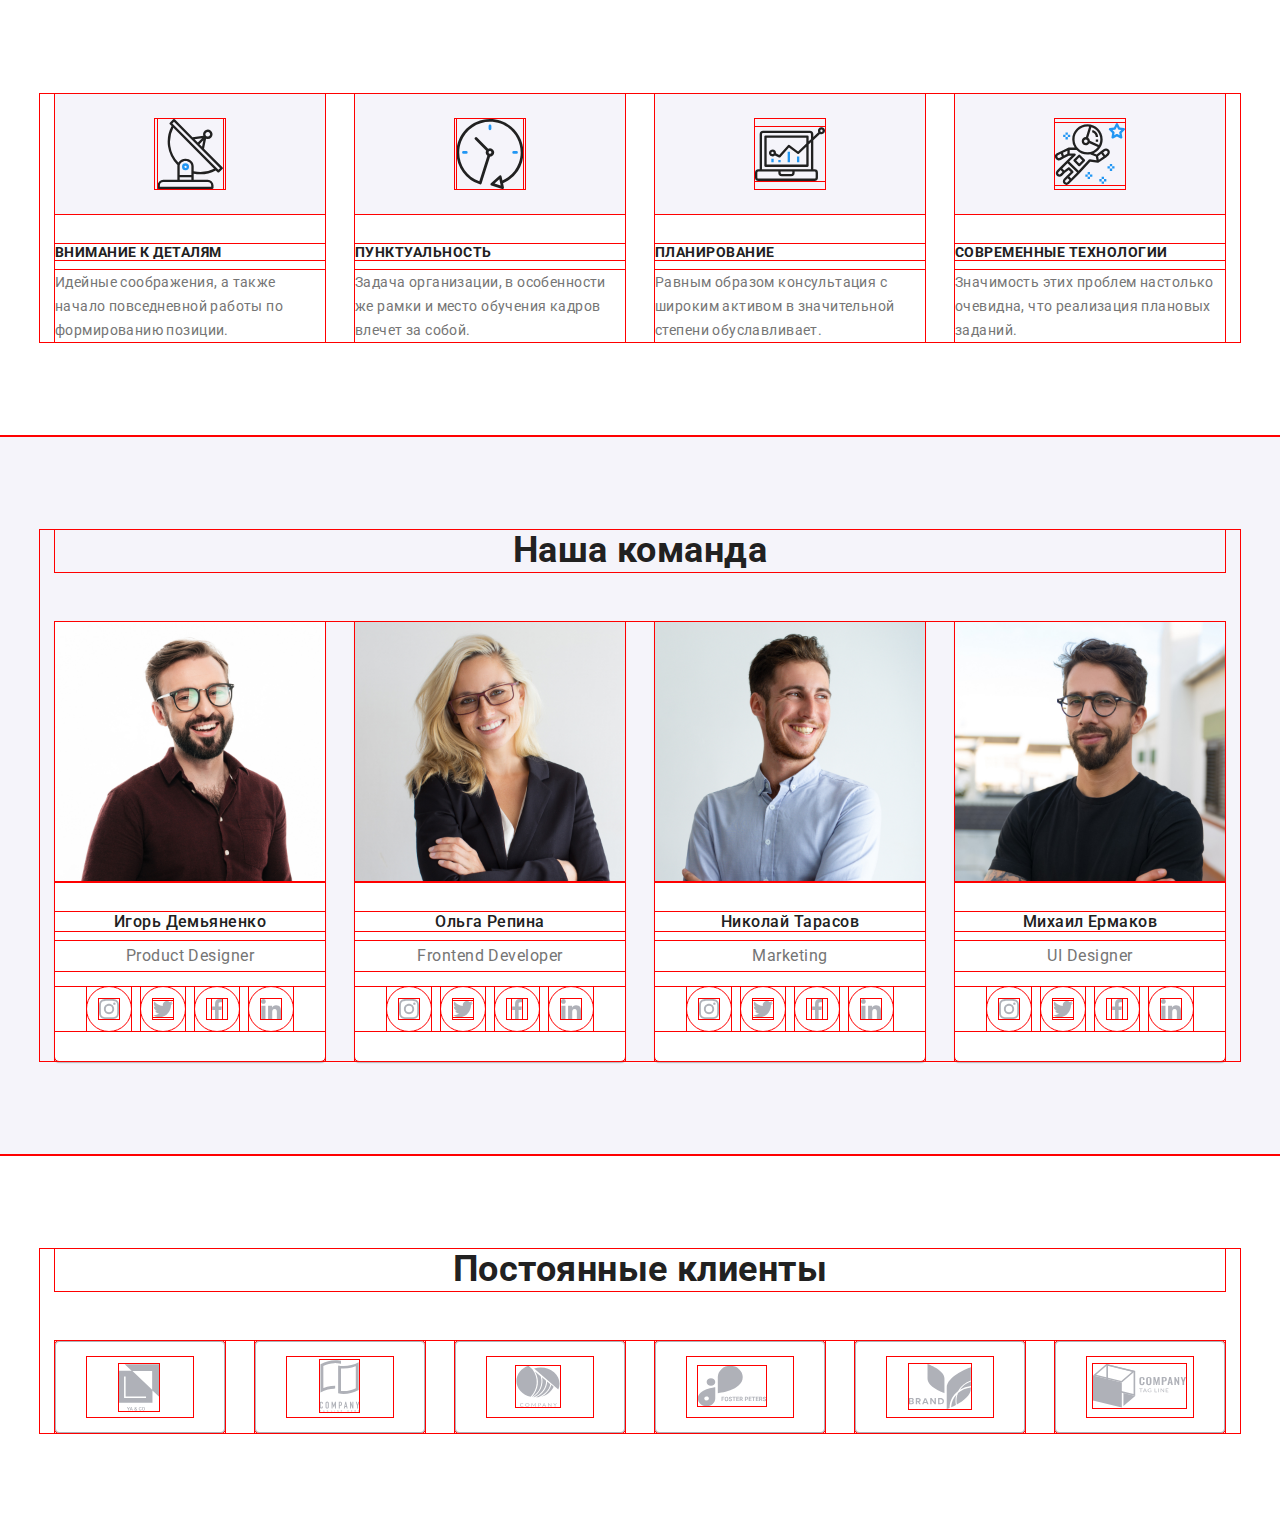
<file: index.html>
<!DOCTYPE html>
<html lang="ru">
	<head>
		<meta charset="UTF-8" />
		<meta http-equiv="X-UA-Compatible" content="IE=edge" />
		<meta name="viewport" content="width=device-width, initial-scale=1.0" />
		<title>WebStudio</title>
		<link
			href="https://fonts.googleapis.com/css2?family=Raleway:wght@700&family=Roboto:wght@400;500;700;900&display=swap"
			rel="stylesheet"
		/>
		<link
			rel="stylesheet"
			href="https://cdnjs.cloudflare.com/ajax/libs/modern-normalize/1.1.0/modern-normalize.min.css"
		/>
		<link rel="stylesheet" href="./css/main.min.css" />
		<!-- <link rel="stylesheet" href="./css/styles.css" /> -->
	</head>

	<body>
		<!--Шапка сайта-->

		<!-- <header class="page-header">
			<div class="container main-nav">
				<nav class="header-nav">
					<a href="./index.html" class="logo">Web<span class="logo__second">Studio</span>
					</a>
					<ul class="site-nav list">
						<li class="site-nav__item item"><a href="./index.html" class="site-nav__link  site-nav__link--current link">Студия</a></li>
						<li class="site-nav__item item"><a href="./portfolio.html" class="site-nav__link  link">Портфолио</a></li>
						<li class="site-nav__item  item"><a href="" class="site-nav__link link">Контакты</a></li>
					</ul>
				</nav>

				<ul class="auht-nav list">
					<li class="item">
						<a class="auht-nav__link link" href="mailto:info@devstudio.com">
							<svg class="auth-nav__icon" width="16" height="12">
								<use href="./imges/symbol-defs5.svg#envelope"></use>
							</svg>
							info@devstudio.com
						</a>
					</li>

					<li class="item">
						<a class="auht-nav__link link" href="tel:+380961111111">
							<svg class="auth-nav__icon" width="10" height="16">
								<use href="./imges/symbol-defs5.svg#smartphone"></use>
							</svg>

							+38 096 111 11 11
						</a>
					</li>
				</ul>
			</div>
		</header> -->

		
		<main>
			<!--Герой-->

			<!-- <div class="hero overlay">
				<section>
					<div class="conteiner">
						<h1 class="hero-title">
							Эффективные решения
							<br />
							для вашего бизнеса
						</h1>
						<button data-modal-open type="button" class="button hero-button">Заказать услугу</button>
					</div>
				</section>
			</div> -->

			<!--Преимущества-->
			<section class="feature">
				<div class="container">
					<h2 class="visually-hidden">Преимущества</h2>
					<ul class="feature-list list">
						<li class="feature-item">
							<div class="feature-item__icon">
								<svg width="70" height="70">
									<use href="./imges/symbol-defs5.svg#antenna1"></use>
								</svg>
							</div>
							<h3 class="feature-item__title">Внимание к деталям</h3>
							<p class="feature-item__text">Идейные соображения, а также начало повседневной работы по формированию позиции.</p>
						</li>
						<li class="feature-item">
							<div class="feature-item__icon">
								<svg width="70" height="70">
									<use href="./imges/symbol-defs5.svg#clock2"></use>
								</svg>
							</div>
							<h3 class="feature-item__title">Пунктуальность</h3>
							<p class="feature-item__text">Задача организации, в особенности же рамки и место обучения кадров влечет за собой.</p>
						</li>
						<li class="feature-item">
							<div class="feature-item__icon">
								<svg width="70" height="70">
									<use href="./imges/symbol-defs5.svg#diagram3"></use>
								</svg>
							</div>
							<h3 class="feature-item__title">Планирование</h3>
							<p class="feature-item__text">Равным образом консультация с широким активом в значительной степени обуславливает.</p>
						</li>
						<li class="feature-item">
							<div class="feature-item__icon">
								<svg width="70" height="70">
									<use href="./imges/symbol-defs5.svg#astronaut4"></use>
								</svg>
							</div>
							<h3 class="feature-item__title">Современные технологии</h3>
							<p class="feature-item__text">Значимость этих проблем настолько очевидна, что реализация плановых заданий.</p>
						</li>
					</ul>
				</div>
			</section>

			<!--Занятие-->

			<!-- <section class="work no-padding">
				<div class="container">
					<h2 class="title">Чем мы занимаемся</h2>
					<ul class="work-list list">
						<li class="work-list__pic">
							<img src="./imges/box1.jpg" alt="HTML" width="370" height="294" />
							<h3 class="work-list__name">Десктопные приложения</h3>
						</li>
						<li class="work-list__pic">
							<img src="./imges/box2.jpg" alt="CSS" width="370" height="294" />
							<h3 class="work-list__name">Мобильные приложения</h3>
						</li>
						<li class="work-list__pic">
							<img src="./imges/box3.jpg" alt="JS" width="370" height="294" />
							<h3 class="work-list__name">Дизайнерские решения</h3>
						</li>
					</ul>
				</div>
			</section> -->

			<!--Команда-->

			<section class="team">
				<div class="container">
					<h2 class="title">Наша команда</h2>
					<ul class="team__list  list">
						<li class="team__item">
							<img class="team__avatar" src="./imges/igor.jpg" alt="Игорь Демьяненко" width="270" height="260" />
							<div class="team__wrapper">
								<h3 class="team__subtitle">Игорь Демьяненко</h3>
								<p lang="en" class="team__position">Product Designer</p>

								<ul class="social-media  list">
									<li class="social-media__item">
										<a
											class="social-media__link link"
											href=""
											target="_blank"
											rel="noopener noreferrer"
											aria-label="instagram"
										>
											<svg class="social-media__icon" width="20" height="20">
												<use class="letter" href="./imges/symbol-defs5.svg#instagram"></use>
											</svg>
										</a>
									</li>
									<li class="social-media__item">
										<a
											class="social-media__link link"
											href=""
											target="_blank"
											rel="noopener noreferrer"
											aria-label="twitter"
										>
											<svg class="social-media__icon" width="20" height="20">
												<use href="./imges/symbol-defs5.svg#twitter"></use>
											</svg>
										</a>
									</li>
									<li class="social-media__item">
										<a
											class="social-media__link link"
											href=""
											target="_blank"
											rel="noopener noreferrer"
											aria-label="facebook"
										>
											<svg class="social-media__icon" width="20" height="20">
												<use href="./imges/symbol-defs5.svg#facebook"></use>
											</svg>
										</a>
									</li>
									<li class="social-media__item">
										<a
											class="social-media__link link"
											href=""
											target="_blank"
											rel="noopener noreferrer"
											aria-label="linkedin"
										>
											<svg class="social-media__icon" width="20" height="20">
												<use href="./imges/symbol-defs5.svg#linkedin"></use>
											</svg>
										</a>
									</li>
								</ul>
							</div>
						</li>
						<li class="team__item">
							<img class="team__avatar" src="./imges/olga.jpg" alt="Ольга Репина" width="270" height="260" />
							<div class="team__wrapper">
								<h3 class="team__subtitle">Ольга Репина</h3>
								<p lang="en" class="team__position">Frontend Developer</p>

								<ul class="social-media list">
									<li class="social-media__item">
										<a
											class="social-media__link link"
											href=""
											target="_blank"
											rel="noopener noreferrer"
											aria-label="instagram"
										>
											<svg class="social-media__icon" width="20" height="20">
												<use href="./imges/symbol-defs5.svg#instagram"></use>
											</svg>
										</a>
									</li>
									<li class="social-media__item">
										<a
											class="social-media__link link"
											href=""
											target="_blank"
											rel="noopener noreferrer"
											aria-label="twitter"
										>
											<svg class="social-media__icon" width="20" height="20">
												<use href="./imges/symbol-defs5.svg#twitter"></use>
											</svg>
										</a>
									</li>
									<li class="social-media__item">
										<a
											class="social-media__link link"
											href=""
											target="_blank"
											rel="noopener noreferrer"
											aria-label="facebook"
										>
											<svg class="social-media__icon" width="20" height="20">
												<use href="./imges/symbol-defs5.svg#facebook"></use>
											</svg>
										</a>
									</li>
									<li class="social-media__item">
										<a
											class="social-media__link link"
											href=""
											target="_blank"
											rel="noopener noreferrer"
											aria-label="linkedin"
										>
											<svg class="social-media__icon" width="20" height="20">
												<use href="./imges/symbol-defs5.svg#linkedin"></use>
											</svg>
										</a>
									</li>
								</ul>
							</div>
						</li>
						<li class="team__item">
							<img class="team__avatar" src="./imges/nik.jpg" alt="Николай Тарасов" width="270" height="260" />
							<div class="team__wrapper">
								<h3 class="team__subtitle">Николай Тарасов</h3>
								<p lang="en" class="team__position">Marketing</p>

								<ul class="social-media list">
									<li class="social-media__item">
										<a
											class="social-media__link link"
											href=""
											target="_blank"
											rel="noopener noreferrer"
											aria-label="instagram"
										>
											<svg class="social-media__icon" width="20" height="20">
												<use href="./imges/symbol-defs5.svg#instagram"></use>
											</svg>
										</a>
									</li>
									<li class="social-media__item">
										<a
											class="social-media__link link"
											href=""
											target="_blank"
											rel="noopener noreferrer"
											aria-label="twitter"
										>
											<svg class="social-media__icon" width="20" height="20">
												<use href="./imges/symbol-defs5.svg#twitter"></use>
											</svg>
										</a>
									</li>
									<li class="social-media__item">
										<a
											class="social-media__link link"
											href=""
											target="_blank"
											rel="noopener noreferrer"
											aria-label="facebook"
										>
											<svg class="social-media__icon" width="20" height="20">
												<use href="./imges/symbol-defs5.svg#facebook"></use>
											</svg>
										</a>
									</li>
									<li class="social-media__item">
										<a
											class="social-media__link link"
											href=""
											target="_blank"
											rel="noopener noreferrer"
											aria-label="linkedin"
										>
											<svg class="social-media__icon" width="20" height="20">
												<use href="./imges/symbol-defs5.svg#linkedin"></use>
											</svg>
										</a>
									</li>
								</ul>
							</div>
						</li>
						<li class="team__item">
							<img class="team__avatar" src="./imges/mih.jpg" alt="Михаил Ермаков" width="270" height="260" />
							<div class="team__wrapper">
								<h3 class="team__subtitle">Михаил Ермаков</h3>
								<p lang="en" class="team__position">UI Designer</p>

								<ul class="social-media list">
									<li class="social-media__item">
										<a
											class="social-media__link link"
											href=""
											target="_blank"
											rel="noopener noreferrer"
											aria-label="instagram"
										>
											<svg class="social-media__icon" width="20" height="20">
												<use href="./imges/symbol-defs5.svg#instagram"></use>
											</svg>
										</a>
									</li>
									<li class="social-media__item">
										<a
											class="social-media__link link"
											href=""
											target="_blank"
											rel="noopener noreferrer"
											aria-label="twitter"
										>
											<svg class="social-media__icon" width="20" height="20">
												<use href="./imges/symbol-defs5.svg#twitter"></use>
											</svg>
										</a>
									</li>
									<li class="social-media__item">
										<a
											class="social-media__link link"
											href=""
											target="_blank"
											rel="noopener noreferrer"
											aria-label="facebook"
										>
											<svg class="social-media__icon" width="20" height="20">
												<use href="./imges/symbol-defs5.svg#facebook"></use>
											</svg>
										</a>
									</li>
									<li class="social-media__item">
										<a
											class="social-media__link link"
											href=""
											target="_blank"
											rel="noopener noreferrer"
											aria-label="linkedin"
										>
											<svg class="social-media__icon" width="20" height="20">
												<use href="./imges/symbol-defs5.svg#linkedin"></use>
											</svg>
										</a>
									</li>
								</ul>
							</div>
						</li>
					</ul>
				</div>
			</section>

			<!-- Клиенты -->
			<section class="partner">
				<div class="container">
					<h2 class="title">Постоянные клиенты</h2>
					<ul class="partner-list list">
						<li class="partner-item ">
							<a class="partner-item__link" href="">
								<svg class="partner-item__icon" width="106" height="60">
									<use href="./imges/symbol-defs5.svg#icon-Logo"></use>
								</svg>
							</a>
						</li>
						<li class="partner-item">
							<a class="partner-item__link" href="">
								<svg class="partner-item__icon" width="106" height="60">
									<use href="./imges/symbol-defs5.svg#icon-Logo-1"></use>
								</svg>
							</a>
						</li>
						<li class="partner-item">
							<a class="partner-item__link" href="">
								<svg class="partner-item__icon" width="106" height="60">
									<use href="./imges/symbol-defs5.svg#icon-Logo-2"></use>
								</svg>
							</a>
						</li>
						<li class="partner-item">
							<a class="partner-item__link" href="">
								<svg class="partner-item__icon" width="106" height="60">
									<use href="./imges/symbol-defs5.svg#icon-Logo-3"></use>
								</svg>
							</a>
						</li>
						<li class="partner-item">
							<a class="partner-item__link" href="">
								<svg class="partner-item__icon" width="106" height="60">
									<use href="./imges/symbol-defs5.svg#icon-Logo-4"></use>
								</svg>
							</a>
						</li>
						<li class="partner-item">
							<a class="partner-item__link" href="">
								<svg class="partner-item__icon" width="106" height="60">
									<use href="./imges/symbol-defs5.svg#icon-Logo-5"></use>
								</svg>
							</a>
						</li>
					</ul>
				</div>
			</section>
		</main>

		<!--Футер-->

		<!-- <footer class="footer">
			<div class="footer-container  container">
				<div class="footer-adress">
					<a href="./index.html" class="footer-logo logo">Web<span class="logo--color">Studio</span>
					</a>
					<address class="address">
						<ul class="address-list list">
							<li class="address-list__item">
								<a
									href="https://goo.gl/maps/piqngm7oDQpEDh6u6"
									target="_blank"
									rel="noopener nofollow noreferrer"
									class="address-list__link"
								>
									г. Киев, пр-т Леси Украинки, 26
								</a>
							</li>
							<li class="address-list__item"><a href="mailto:info@example.com" class="address-list__info">info@example.com</a></li>
							<li class="address-list__item"><a href="tel:+380991111111" class="address-list__info">+38 099 111 11 11</a></li>
						</ul>
					</address>
				</div>

				<div class="footer-social">
					<p class="footer-title">присоединяйтесь</p>
					<ul class="social-media">
						<li class="social-media__item   footer-media">
							<a class="social-media__link social-media__link--color     link" href="" target="_blank" rel="noopener noreferrer" aria-label="instagram">
								<svg class="social-media__icon" width="20" height="20">
									<use href="./imges/symbol-defs5.svg#instagram"></use>
								</svg>
							</a>
						</li>
						<li class="social-media__item  footer-media">
							<a class="social-media__link social-media__link--color     link" href="" target="_blank" rel="noopener noreferrer" aria-label="twitter">
								<svg class="social-media__icon" width="20" height="20">
									<use href="./imges/symbol-defs5.svg#twitter"></use>
								</svg>
							</a>
						</li>
						<li class="social-media__item  footer-media">
							<a class="social-media__link social-media__link--color       link" href="" target="_blank" rel="noopener noreferrer" aria-label="facebook">
								<svg class="social-media__icon" width="20" height="20">
									<use href="./imges/symbol-defs5.svg#facebook"></use>
								</svg>
							</a>
						</li>
						<li class="social-media__item  footer-media">
							<a class="social-media__link social-media__link--color      link" href="" target="_blank" rel="noopener noreferrer" aria-label="linkedin">
								<svg class="social-media__icon" width="20" height="20">
									<use href="./imges/symbol-defs5.svg#linkedin"></use>
								</svg>
							</a>
						</li>
					</ul>
				</div>
					<div class="footer-sign">
						<strong class="footer-text">Подпишитесь на рассылку</strong>
						<form class="footer-form">
							<label for="mail"></label>
							<input type="email" name="mail" id="mail" placeholder="E-mail" />
							
							<button class="footer-button" type="submit" disabled>Подписаться
							<svg class="footer-button__icon" width="24" height="24">
								<use href="./imges/symbol-defs5.svg#icon-send"></use>
							</svg>
							</button>
						</form>
					</div>
			</div>

		</footer> -->

		<!--Модальное окно-->

		<div class="backdrop is-hidden" data-modal>
			

			<div class="modal">
				<button data-modal-close class="button-close-modal">
					<svg class="button-close">
						<use href="./imges/symbol-defs5.svg#icon-Vector"></use>
					</svg>
				</button>

				<form class="form">
					<p class="form-text">Оставьте свои данные, мы вам перезвоним</p>

					<div class="form-field">
						<label for="name">Имя</label>
						<div class="form-input-icon">
						<input class="form-input" type="text" name="name" id="name" autofocus />
						<svg class="form-icon" width="18" height="18">
							<use href="./imges/symbol-defs5.svg#person-black"></use>
						</svg>
						</div>
					</div>

					<div class="form-field">
						<label for="tel">Телефон</label>
						<div class="form-input-icon">
						<input class="form-input" type="text" name="tel" id="tel" />
						<svg class="form-icon" width="18" height="18">
							<use href="./imges/symbol-defs5.svg#phone-black"></use>
						</svg>
						</div>
						
					</div>

					<div class="form-field">
						<label for="email">Почта</label>
						<div class="form-input-icon">
						<input class="form-input" type="email" name="email" id="email" />
						<svg class="form-icon" width="18" height="18">
							<use href="./imges/symbol-defs5.svg#email-black"></use>
						</svg>
						</div>
					</div>

					<div class="form-comment">
						<label for="comment">Комментарий</label>
						<textarea name="comment" id="comment" rows="10" placeholder="Введите текст" ></textarea>
					</div>

					<label class="form-chek">
					<input type="checkbox" name="agry" class="checkbox" />
					<span class="form-chek__icon"></span>
					Соглашаюсь с рассылкой и принимаю<span class="form-chek__link">Условия договора </span> 
					</label>
					
					<button class="button button-agry" type="submit" disabled>Отправить</button>
				</form>
			</div>
		</div>

		<script src="./js/modal.js"></script>
	</body>
</html>
</file>
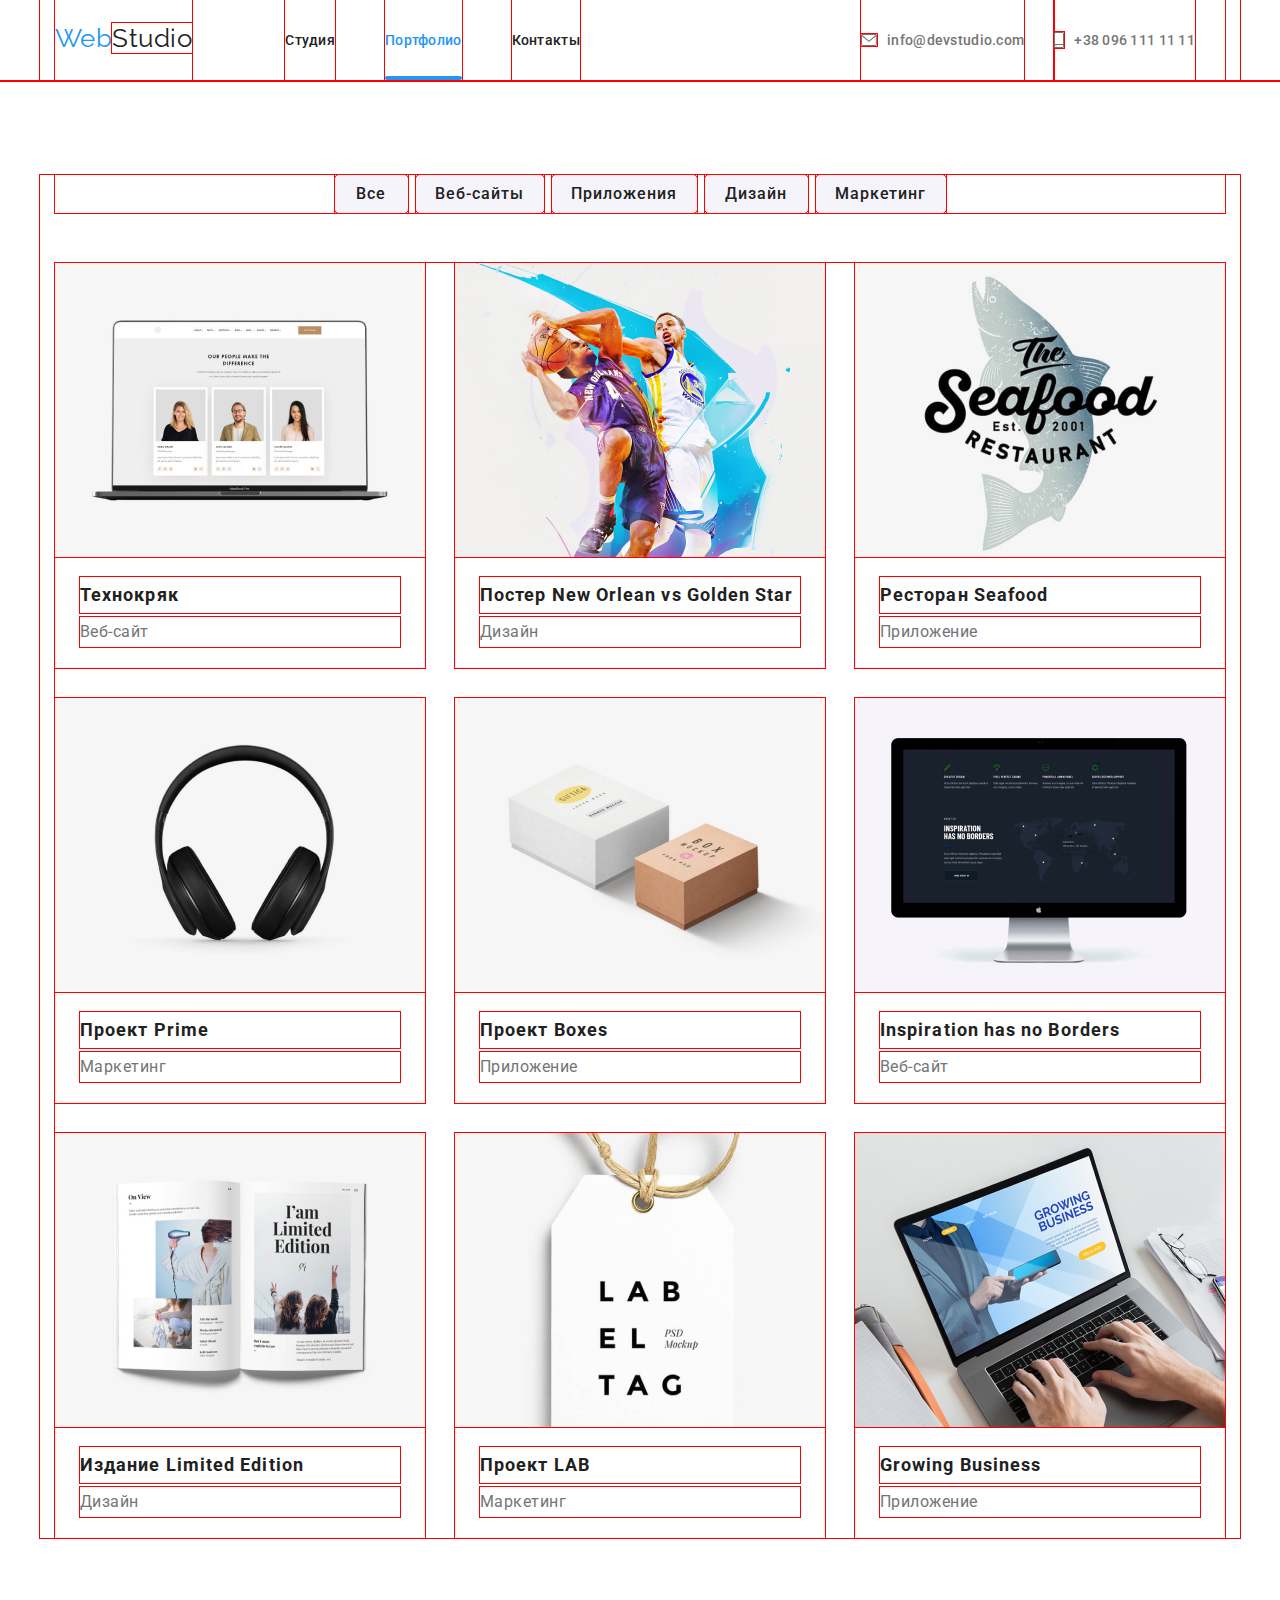
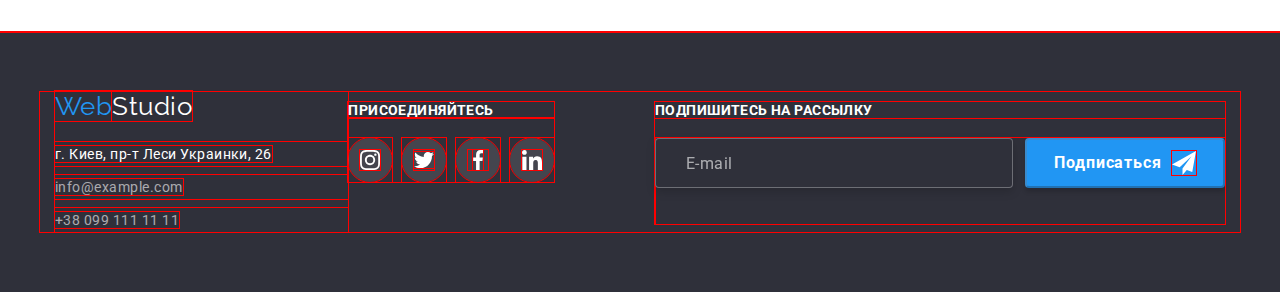
<file: portfolio.html>
<!DOCTYPE html>
<html lang="ru">

<head>
    <meta charset="UTF-8">
    <meta http-equiv="X-UA-Compatible" content="IE=edge">
    <meta name="viewport" content="width=device-width, initial-scale=1.0">
    <title>Portfolio</title>
    <link
        href="https://fonts.googleapis.com/css2?family=Raleway:wght@700&family=Roboto:wght@400;500;700;900&display=swap"
        rel="stylesheet">
    <link rel="stylesheet" href="https://cdnjs.cloudflare.com/ajax/libs/modern-normalize/1.1.0/modern-normalize.min.css">
    <link rel="stylesheet" href="./css/main.min.css" />
    <!-- <link rel="stylesheet" href="./css/styles.css"> -->
</head>


<body>

    <!--Шапка сайта-->
    
<header class="page-header">
    <div class="container main-nav">
        <nav class="header-nav">
            <a href="./index.html" class="logo">Web<span class="logo__second">Studio</span>
            </a>
            <ul class="site-nav list">
                <li class="site-nav__item item"><a href="./index.html"
                        class="site-nav__link   link">Студия</a></li>
                <li class="site-nav__item item"><a href="./portfolio.html" class="site-nav__link  site-nav__link--current  link">Портфолио</a>
                </li>
                <li class="site-nav__item  item"><a href="" class="site-nav__link link">Контакты</a></li>
            </ul>
        </nav>

        <ul class="auht-nav list">
            <li class="item">
                <a class="auht-nav__link link" href="mailto:info@devstudio.com">
                    <svg class="auth-nav__icon" width="16" height="12">
                        <use href="./imges/symbol-defs5.svg#envelope"></use>
                    </svg>
                    info@devstudio.com
                </a>
            </li>

            <li class="item">
                <a class="auht-nav__link link" href="tel:+380961111111">
                    <svg class="auth-nav__icon" width="10" height="16">
                        <use href="./imges/symbol-defs5.svg#smartphone"></use>
                    </svg>

                    +38 096 111 11 11
                </a>
            </li>
        </ul>
    </div>
</header>
    <main>
        <!--Портфолио-->

        <section class="portfolio">
        <div class="container"> 
        <h1 class="visually-hidden">Портофолио</h1>
        <ul class="button-list      list filter">
            <li class="button-list__item"> <button type="button" class="button button-filter button-list__all">Все</button></li>
            <li class="button-list__item"> <button type="button" class="button button-filter button-list__veb">Веб-сайты</button></li>
            <li class="button-list__item"> <button type="button" class="button button-filter button-list__app">Приложения</button></li>
            <li class="button-list__item"> <button type="button" class="button button-filter button-list__des">Дизайн</button></li>
            <li class="button-list__item"> <button type="button" class="button button-filter button-list__mark">Маркетинг</button></li>  
        </ul>
        

        
        <ul class="projects link list">
            <li class="projects-element">
                <a href="" class="projects-element__link">
                <div class="projects-element__img" >
                <img src="./imges/portfolio/img1.jpg" alt="Экран ноутбука" width="370" height="294">
                <p class="projects-element__info " >Ресурс предлагает комплексные предложения с разным уровнем функционала и сервисов. Все это позволит посетителю получить
                исчерпывающие сведения <br/> о компании или частном лице.</p>
                </div>
                <div class="projects-element__box">
                <h2 class="projects-element__title">Технокряк</h2>
                <p class="projects-element__text">Веб-сайт</p>
                </div>
                </a>
            </li>
            <li class="projects-element">
                <a href="" class="projects-element__link">
                    <div class="projects-element__img">
                <img src="./imges/portfolio/img2.jpg" alt="Два баскетболиста" width="370" height="294">
                <p class="projects-element__info">Ресурс предлагает комплексные предложения с разным уровнем функционала и сервисов. Все это
                    позволит посетителю получить
                    исчерпывающие сведения <br /> о компании или частном лице.</p>
                </div>
                <div class="projects-element__box">
                <h2 class="projects-element__title">Постер New Orlean vs Golden Star</h2>
                <p class="projects-element__text">Дизайн</p>
                </div>
                </a>
            </li>
            <li class="projects-element">
                <a href="" class="projects-element__link">
                    <div class="projects-element__img">
                <img src="./imges/portfolio/img3.jpg" alt="Рыба" width="370" height="294">
                <p class="projects-element__info">Ресурс предлагает комплексные предложения с разным уровнем функционала и сервисов. Все это
                    позволит посетителю получить
                    исчерпывающие сведения <br /> о компании или частном лице.</p>
                </div>
                <div class="projects-element__box">
                <h2 class="projects-element__title">Ресторан Seafood</h2>
                <p class="projects-element__text">Приложение</p>
                </div>
                </a>
            </li>
            <li class="projects-element">
                <a href="" class="projects-element__link">
                    <div class="projects-element__img">
                <img src="./imges/portfolio/img4.jpg" alt="Наушники" width="370" height="294">
                <p class="projects-element__info">Ресурс предлагает комплексные предложения с разным уровнем функционала и сервисов. Все это
                    позволит посетителю получить
                    исчерпывающие сведения <br /> о компании или частном лице.</p>
                </div>
                <div class="projects-element__box">
                <h2 class="projects-element__title">Проект Prime</h2>
                <p class="projects-element__text">Маркетинг</p>
                </div>
                </a>
            </li>
            <li class="projects-element">
                <a href="" class="projects-element__link">
                    <div class="projects-element__img">
                <img src="./imges/portfolio/img5.jpg" alt="Две коробочки" width="370" height="294">
                <p class="projects-element__info">Ресурс предлагает комплексные предложения с разным уровнем функционала и сервисов. Все это
                    позволит посетителю получить
                    исчерпывающие сведения <br /> о компании или частном лице.</p>
                </div>
                <div class="projects-element__box">
                <h2 class="projects-element__title">Проект Boxes</h2>
                <p class="projects-element__text">Приложение</p>
                </div>
                </a>
            </li>
            <li class="projects-element">
                <a href="" class="projects-element__link">
                    <div class="projects-element__img">
                <img src="./imges/portfolio/img6.jpg" alt="Монитор компьютера" width="370" height="294">
                <p class="projects-element__info">Ресурс предлагает комплексные предложения с разным уровнем функционала и сервисов. Все это
                    позволит посетителю получить
                    исчерпывающие сведения <br /> о компании или частном лице.</p>
                </div>
                <div class="projects-element__box">
                <h2 lang="en" class="projects-element__title">Inspiration has no Borders</h2>
                <p class="projects-element__text">Веб-сайт</p>
                </div>
                </a>
            </li>
            <li class="projects-element">
                <a href="" class="projects-element__link">
                    <div class="projects-element__img">
                <img src="./imges/portfolio/img7.jpg" alt="Раскрытая книга" width="370" height="294">
                <p class="projects-element__info">Ресурс предлагает комплексные предложения с разным уровнем функционала и сервисов. Все это
                    позволит посетителю получить
                    исчерпывающие сведения <br /> о компании или частном лице.</p>
                </div>
                <div class="projects-element__box">
                <h2 class="projects-element__title">Издание Limited Edition</h2>
                <p class="projects-element__text">Дизайн</p>
                </div>
                </a>
            </li>
            <li class="projects-element">
                <a href="" class="projects-element__link">
                    <div class="projects-element__img">
                <img src="./imges/portfolio/img8.jpg" alt="Этикетка" width="370" height="294">
                <p class="projects-element__info">Ресурс предлагает комплексные предложения с разным уровнем функционала и сервисов. Все это
                    позволит посетителю получить
                    исчерпывающие сведения <br /> о компании или частном лице.</p>
                </div>
                <div class="projects-element__box">
                <h2 class="projects-element__title">Проект LAB</h2>
                <p class="projects-element__text">Маркетинг</p>
                </div>
                </a>
            </li>
            <li class="projects-element">
                <a href="" class="projects-element__link">
                    <div class="projects-element__img">
                <img src="./imges/portfolio/img9.jpg" alt="Ноутбук" width="370" height="294">
                <p class="projects-element__info">Ресурс предлагает комплексные предложения с разным уровнем функционала и сервисов. Все это
                    позволит посетителю получить
                    исчерпывающие сведения <br /> о компании или частном лице.</p>
                </div>
                <div class="projects-element__box">
                <h2 lang="en" class="projects-element__title">Growing Business</h2>
                <p class="projects-element__text">Приложение</p>
                </div>
                </a>
            </li>  
        </ul>
        </div>
        </section>

    </main>

    <!--Футер-->
    
    <footer class="footer">
        <div class="footer-container  container">
            <div class="footer-adress">
                <a href="./index.html" class="footer-logo logo">Web<span class="logo--color">Studio</span>
                </a>
                <address class="address">
                    <ul class="address-list list">
                        <li class="address-list__item">
                            <a href="https://goo.gl/maps/piqngm7oDQpEDh6u6" target="_blank"
                                rel="noopener nofollow noreferrer" class="address-list__link">
                                г. Киев, пр-т Леси Украинки, 26
                            </a>
                        </li>
                        <li class="address-list__item"><a href="mailto:info@example.com"
                                class="address-list__info">info@example.com</a></li>
                        <li class="address-list__item"><a href="tel:+380991111111" class="address-list__info">+38 099 111 11
                                11</a></li>
                    </ul>
                </address>
            </div>
    
            <div class="footer-social">
                <p class="footer-title">присоединяйтесь</p>
                <ul class="social-media">
                    <li class="social-media__item   footer-media">
                        <a class="social-media__link social-media__link--color     link" href="" target="_blank"
                            rel="noopener noreferrer" aria-label="instagram">
                            <svg class="social-media__icon" width="20" height="20">
                                <use href="./imges/symbol-defs5.svg#instagram"></use>
                            </svg>
                        </a>
                    </li>
                    <li class="social-media__item  footer-media">
                        <a class="social-media__link social-media__link--color     link" href="" target="_blank"
                            rel="noopener noreferrer" aria-label="twitter">
                            <svg class="social-media__icon" width="20" height="20">
                                <use href="./imges/symbol-defs5.svg#twitter"></use>
                            </svg>
                        </a>
                    </li>
                    <li class="social-media__item  footer-media">
                        <a class="social-media__link social-media__link--color       link" href="" target="_blank"
                            rel="noopener noreferrer" aria-label="facebook">
                            <svg class="social-media__icon" width="20" height="20">
                                <use href="./imges/symbol-defs5.svg#facebook"></use>
                            </svg>
                        </a>
                    </li>
                    <li class="social-media__item  footer-media">
                        <a class="social-media__link social-media__link--color      link" href="" target="_blank"
                            rel="noopener noreferrer" aria-label="linkedin">
                            <svg class="social-media__icon" width="20" height="20">
                                <use href="./imges/symbol-defs5.svg#linkedin"></use>
                            </svg>
                        </a>
                    </li>
                </ul>
            </div>
            <div class="footer-sign">
                <strong class="footer-text">Подпишитесь на рассылку</strong>
                <form class="footer-form">
                    <label for="mail"></label>
                    <input type="email" name="mail" id="mail" placeholder="E-mail" />
    
                    <button class="footer-button" type="submit" disabled>Подписаться
                        <svg class="footer-button__icon" width="24" height="24">
                            <use href="./imges/symbol-defs5.svg#icon-send"></use>
                        </svg>
                    </button>
                </form>
            </div>
        </div>
    
    </footer>
    <script src="./js/modal.js"></script>
    </body>
    
    </html>
</file>
<file: css/styles.css>
/* цвет основного текста #212121 */
/* вторичный цвет текста #757575 */
/* цвет основного фона белый #FFFFFF */
/* акцент 2196F3 */
/* вторичный цвет фона 2F303A */

/* Переменные */

:root {
    --main-font: "Roboto";
    --secondary-font: "Raleway";

    --primary-text-color: #212121;
    --title-text-color: #757575;
    --accent-color: #2196F3;
    --primary-white-color: #FFFFFF;
    --secondary-bg-gray-color: #2F303A;
    --secondary-dg-but-color: #F5F4FA;
    --svg-icon-color-gray: #AFB1B8;

    --animation-transition: 250ms cubic-bezier(0.4, 0, 0.2, 1);
    
}

body {
    background-color: var(--primary-white-color);
    color: var(--primary-text-color);

    font-family: var(--main-font), sans-serif;
    letter-spacing: 0.03em
}



img {
    display: block;
    max-width: 100%;
    height: auto;
}

.visually-hidden {
    position: absolute;
    white-space: nowrap;
    width: 1px;
    height: 1px;
    overflow: hidden;
    border: 0;
    padding: 0;
    clip: rect(0 0 0 0);
    clip-path: inset(50%);
    margin: -1px;
}


/* Утилиты */
 
.container {
    margin-left: auto;
    margin-right: auto;
    width: 1200px;
    padding-left: 15px;
    padding-right: 15px;
    
    margin-top: 0 auto;
}



.section {

    padding-top: 94px;
    padding-bottom: 94px;

}

.section .no-padding {
    padding-top: 0;
    padding-bottom: 0;
}

 
.link {
    text-decoration: none;
    display: flex;
}

.list {
    list-style: none;
    margin: 0;
    padding: 0;
}
*/


.title {
    margin-top: 0;
    margin-bottom: 50px;

    color: var(--primary-text-color);

    font-weight: 700;
    font-size: 36px;
    line-height: 1, 17;
    text-align: center;
}




/* Стили для html */



/* Шапка сайта Site nav */

 

.logo {
    padding-top: 24px;
    padding-bottom: 25px;

    font-family: var(--secondary-font), sans-serif;
    font-size: 26px;
    line-height: 1.2x;
    text-decoration: none;

    color: var(--accent-color);
    
}

.logo__second {
    color: var(--primary-text-color);
}
*/



.main-nav {
    display: flex;
    
}



.page-header {
    border-bottom: 1px solid #ECECEC;
}

.header-nav {
    display: flex;
    
}

.site-nav {
    display: flex;
    margin-left: 93px;
    
}

.site-nav__item {
    margin-right: 50px;

    
}

.site-nav__item:last-child {
    margin-right: 0;
}


.site-nav__link {
    display: block;
    padding-top: 32px;
    padding-bottom: 32px;

    font-weight: 500;
    font-size: 14px;
    line-height: 1.15;
    letter-spacing: 0.02em;
    text-decoration: none;
    
    color: var(--primary-text-color);

    transition: color var(--animation-transition);
}

.site-nav__link:hover,
.site-nav__link:focus {
    color: var(--accent-color);
}

.site-nav__link--current {
    color: var(--accent-color);
}


.item {
    position: relative;
}

.site-nav__link--current::after {
    position: absolute;
    content: '';
    display: block;
    left: 0;
    bottom: 0;

    width: 100%;
    height: 4px;

    background-color: var(--accent-color);
    border-radius: 2px;

    
}




.auht-nav {
    display: flex;
    margin-left: auto;
    

}

/* Иконки навигации */


.auht-nav__link {
    display: flex;
    padding-top: 32px;
    padding-bottom: 32px;
    margin-right: 30px;
    
    text-align: center;
    justify-content: center;
    align-items: center;
    
    font-weight: 500;
    font-size: 14px;
    line-height: 1.15;
    letter-spacing: 0.02em;
    text-decoration: none;

    color: var(--title-text-color);

    transition: color var(--animation-transition);
    
}


.auth-nav__icon {
    margin-right: 10px;
    fill: currentColor;

}

.auht-nav__link:hover,
.auht-nav__link:focus {
    color: var(--accent-color);
}








/* Герой */

  

.hero {
   
    padding-top: 200px;
    padding-bottom: 200px;

    left: 0px;
    top: 80px;
    text-align: center;
    display: block;

    color: var(--primary-white-color);
    background-color: var(--secondary-bg-gray-color);


}

.overlay {
    max-width: 1600px;
    height: 600px;
    margin-left: auto;
    margin-right: auto;

    background-image: linear-gradient(to right, rgba(47, 48, 58, 0.4), rgba(47, 48, 58, 0.4)), url("../imges/bg.jpg");
    background-repeat: no-repeat;
    background-position: center;
    background-size: cover;

}




.hero-title {
    margin-bottom: 30px;
    margin-top: 0;

    text-transform: uppercase;
    font-weight: 900;
    font-size: 44px;
    line-height: 1.37;
    letter-spacing: 0.06em;
    text-align: center;

}


/* button */

.button {
    text-align: center;
    border-radius: 4px;
    display: inline-block;
    border: transparent;
    justify-content: center;

    cursor: pointer;
    border: none;  
    
    
    font-weight: 700;
    font-size: 16px;
    line-height: 1.88;
    letter-spacing: 0.06em;

    color: var(--primary-white-color);
    background-color: var(--accent-color);
  
}


.hero-button {
    padding: 10px 32px;

    min-width: 200px;
    cursor: pointer;
    font-weight: 700;
    font-size: 16px;
    line-height: 1.88;
    letter-spacing: 0.06em;
    border: none;
    box-shadow: 0px 4px 4px rgba(0, 0, 0, 0.15);

    transition: background-color var(--animation-transition);
}

.hero-button:hover,
.hero-button:focus {
    background-color: var(--accent-color);
}



/* Преимущества feature-list*/


.feature-list {
    display: flex;
    flex-wrap: wrap;
    padding-left: 0;
}

.feature-item__icon {
    display: flex;
    height: 120px;
    justify-content: center;
    
    text-align: center;
    align-items: center;
    
    background-color: #F5F4FA;
    
    margin-bottom: 30px;
}

.feature-item {
    width: 270px;
    
}

.feature-item:not(:last-child) {
    margin-right: 30px;

}

.feature-item__title {
    margin: 0;
    margin-bottom: 10px;
   
    color: var(--title-text---color);

    text-transform: uppercase;
    font-weight: 700;
    font-size: 14px;
    line-height: 1.15;
} 

.feature-item__text{
    margin: 0;
    
    color: #757575;

    font-weight: 400;
    font-size: 14px;
    line-height: 1.72;
    
}

 


/* Занятия */

 
.no-padding {
    padding-top: 0;
    padding-bottom: 0;
}



.work-list {
    display: flex;
 }


.work-list__pic:nth-child(2) {
    margin-right: 30px;
    margin-left: 30px;
}



/* Позиционирование -Занятие- */ 

.work-list__pic {
    position: relative;

}

.work-list__name {
    position: absolute;
    
    bottom: 0;
    width: 100%;
    right: 50%;
    left: 50%;

    font-weight: 700;
    font-size: 14px;
    line-height: 1.14;
    text-align: center;
    letter-spacing: 0.03em;
    text-transform: uppercase;

    color: var(--primary-white-color);

    transform: translate(-50%, -50%);
   
}
.work-list__pic::before {
    display: flex;
    position: absolute;
    bottom: 0;
    content: "";
    width: 370px;
    height: 70px;

    background: rgba(47, 48, 58, 0.8);
}

  
/* Команда */

  
.team__wrapper {
    padding-top: 30px;
    padding-bottom: 30px;
}

.team  {
    display: flex;
    background-color: var(--secondary-dg-but-color);
}

.team__list {
    display: flex;
}
.team__subtitle {
    margin-bottom: 10px;
    margin-top: 0;

    color: var(--primary-text-color);

    font-weight: 500;
    font-size: 16px;
    line-height: 1.19;
    text-align: center;
    
}

.team__position {
    margin-top: 0;
    margin-bottom: 16px;

    color: var(--title-text-color);

    font-weight: 400;
    font-size: 16px;
    line-height: 1.9;
    text-align: center;
    
}


.team__item:nth-child(-n+3) {
    margin-right: 30px;
}

.team__item {
    background: var(--primary-white-color);
    box-shadow: 0px 1px 3px rgba(0, 0, 0, 0.12), 0px 1px 1px rgba(0, 0, 0, 0.14), 0px 2px 1px rgba(0, 0, 0, 0.2);
    border-radius: 0px 0px 4px 4px;
}




/* Соцсети иконки общие для команды и футера */


.social-media {
    display: flex;
    justify-content: center;
    margin: 0;
    padding-left: 0;
    
}

.social-media__item:not(:last-child) {
    margin-right: 10px;
}

.social-media__link {
    fill: currentColor;
}


/* Соцсети Команды*/

.social-media__link {
    display: flex;
    align-items: center;
    justify-content: center;
    width: 44px;
    height: 44px;
    color: var(--svg-icon-color-gray);
    border-radius: 50%;

    transition: color var(--animation-transition), background-color var(--animation-transition);
}


.social-media__link:hover,
.social-media__link:focus {
    color: var(--primary-white-color);
    background-color: var(--accent-color);

}






/*  Клиенты  */



.partner-list {
    display: flex;
    flex-wrap: wrap;
    padding-left: 0;

}

.partner-item__link{
    display: flex;
    text-align: center;
    justify-content: center;
    align-items: center;

    color: var(--svg-icon-color-gray); 

    width: 170px;
    height: 92px;
    
    border: 1px solid #AFB1B8;
    border-radius: 4px;

    transition: color var(--animation-transition), border var(--animation-transition);

    
}

.partner-item:not(:last-child) {
    margin-right: 30px;

}

.partner-item__icon {
    fill: currentColor;
}

.partner-item__link:hover,
.partner-item__link:focus {
    color: var(--accent-color);
    border: 1px solid var(--accent-color);
}




/* footer */



.footer {
    
    padding-top: 60px;
    padding-bottom: 60px;
    background-color: var(--secondary-bg-gray-color);

    display: flex;
}


.footer-logo {
    margin-top: 60px;
    margin-bottom: 20px;
    margin-right: 156px;
}

.logo--color {
    color: var(--primary-white-color);

}

.address {
    margin-top: 20px;
}

.address-list__item:nth-child(n+2) {
    margin-top: 9px;

}

.address-list__link {
    margin-bottom: 9px;

    color: var(--primary-white-color);

    text-decoration: none;
    font-weight: 400;
    font-size: 14px;
    line-height: 1.72;
    font-style: normal;

    transition: color 250ms cubic-bezier(0.4, 0, 0.2, 1);
}


.address-list__link:hover,
.address-list__link:focus {
    color: var(--accent-color);
}

.address-list__info {
    margin-bottom: 9px;

    color: rgba(255, 255, 255, 0.6);

    text-decoration: none;
    font-weight: 400;
    font-size: 14px;
    line-height: 1.72;
    font-style: normal;

    transition: color var(--animation-transition);

}

.address-list__info:hover,
.address-list__info:focus {
    color: var(--accent-color);
}


.footer-container {
    display: flex;
    align-items: baseline;
}

.footer-title {
    display: flex;
    margin: 0;
    
    font-weight: 700;
    font-size: 14px;
    line-height: 1.15;
    letter-spacing: 0.03em;
    text-transform: uppercase;

    color: var(--primary-white-color);

}



/* Соцсети футера */




.footer-media {
    display: flex;
    text-align: center;
    justify-content: center;
    align-items: center;
    margin-top: 20px;
}

.social-media__link--color {
    display: flex;
    text-align: center;
    justify-content: center;
    align-items: center;
        
    
    width: 44px;
    height: 44px;
    
    border-radius: 50%;
    background-color: rgba(255, 255, 255, 0.1);
    color: var(--primary-white-color);
    
    transition: background-color var(--animation-transition);

}

.social-media__link--color:hover,
.social-media__link--color:focus {
    background-color: var(--accent-color);
}

 

/*Футер Форма Подписаться на рассылку */


.footer-sign {
    margin-left: auto;

}

.footer-form {
    display: flex;
   
    width: 570px;
    height: 86px;
}

.footer-text {
    display: flex;
    margin: 0;
    margin-bottom: 20px;
    padding: 0;
    font-weight: 700;
    font-size: 14px;
    line-height: 1.15;
    letter-spacing: 0.03em;
    text-transform: uppercase;
   
    color: #FFFFFF;
}

.footer-form input {
   
    
    margin-right: 12px;
   
    padding-left: 30px;    
    width: 358px;
    height: 50px;

    color: rgba(255, 255, 255, 0.3);
   
    border: 1px solid rgba(255, 255, 255, 0.3);
    filter: drop-shadow(0px 4px 4px rgba(0, 0, 0, 0.15));
    border-radius: 4px;
    background: #2F303A;
    outline: transparent;
   
}



.footer-form input::placeholder {
    padding-top: 15px;
    padding-bottom: 15px;
    

    font-weight: 400;
    font-size: 16px;
    line-height: 1.25;
    letter-spacing: 0.03em;
    
    color: rgba(255, 255, 255, 0.6);
}


.footer-button {
    display: flex;
    
    justify-content: center;
    align-items: center;
    
    margin: 0;
    padding: 0;
    width: 200px;
    height: 50px;
    font-weight: 700;
    font-size: 16px;
    line-height: 1.88;
    letter-spacing: 0.06em;
    color: #FFFFFF;
    background: #2196F3;
    box-shadow: 0px 4px 4px rgba(0, 0, 0, 0.15);
    border-radius: 4px;
    outline: transparent;
   
}

.footer-button__icon {
    margin-left: 10px;
}





/* Фильтр меню */


.button-filter {
    
    display: flex;
    
    padding: 6px, 22px;
    margin-right: 0;

    color: var(--primary-text-color);
    background-color: var(--secondary-dg-but-color);

    font-family: var(--main-font), sans-serif;
    cursor: pointer;
    font-weight: 500;
    font-size: 16px;
    line-height: 1.63;
    text-align: center;
    align-items: center;

    transition: color var(--animation-transition), background-color var(--animation-transition), box-shadow var(--animation-transition);
          
}


.button-filter:hover,
.button-filter:focus {
    color: var(--primary-white-color);
    background-color: var(--accent-color);
    box-shadow: 0px 3px 1px rgba(0, 0, 0, 0.1), 0px 1px 2px rgba(0, 0, 0, 0.08), 0px 2px 2px rgba(0, 0, 0, 0.12);
}

.button-list__all {
    width: 73px;
    height: 38px;
    left: 510px;
    top: 162px;
}

.button-list__veb {
    width: 128px;
    height: 38px;
    left: 591px;
    top: 162px;
}

.button-list__app {
    width: 145px;
    height: 38px;
    left: 727px;
    top: 162px;
}

.button-list__des {
    width: 103px;
    height: 38px;
    left: 880px;
    top: 162px;
}

.button-list__mark {
    width: 130px;
    height: 38px;
    left: 991px;
    top: 162px;
}

.button-list {
    display: flex;
    justify-content: center;
    margin-bottom: 50px;
}

.button-list__item:nth-child(n+2){
    margin-left: 8px;
}





/* Элементы  */



.projects-element__link {
    display: block;
    text-decoration: none;
    
    transition: box-shadow var(--animation-transition);
}


.projects-element__title{
    margin-top: 0;
    margin-bottom: 4px;

    color: var(--primary-text-color);

    font-weight: 700;
    font-size: 18px;
    line-height: 2;
    letter-spacing: 0.06em;
    
}

.projects-element__text {
    margin-top: 0;
    margin-bottom: 0;

    color: var(--title-text-color);

    font-weight: 400;
    font-size: 16px;
    line-height: 1.88;
    
}


.projects {
    display: flex;
    flex-wrap: wrap;
    padding-left: 0; 
}


.projects-element {
    width: calc((100% - 60px) / 3);
    display: block;

    transition: box-shadow var(--animation-transition);
    
}

.projects-element:hover,
.projects-element:focus {
    box-shadow: 0px 1px 1px rgba(0, 0, 0, 0.12), 0px 4px 4px rgba(0, 0, 0, 0.06), 1px 4px 6px rgba(0, 0, 0, 0.16);
    
}
.projects-element:nth-child(-n + 6) {
    margin-bottom: 30px;

}
  
.projects-element:nth-child(3n+2) {
    margin-left: 30px;
    margin-right: 30px;
}



.projects-element__box {
    border: 1px solid #EEEEEE;
    padding: 20px 24px;
    border-top: none;
    
}








/* Позиционирование элементов портфолио */

.projects-element__img {
    position: relative;
    overflow: hidden;

}

  
.projects-element__info {
    position: absolute;
   
    display: block;
    top: 0;
    left: 0;
    width: 100%;
    height: 100%;
    margin: 0;

    padding: 63px 24px;

    font-weight: 400;
    font-size: 18px;
    line-height: 1.55;
    letter-spacing: 0.03em;
    
    color: var(--primary-white-color);
    background-color: rgba(33, 150, 243, 0.9);
    
    transform: translateY(100%);
    transition: transform var(--animation-transition), opacity var(--animation-transition);
    
    opacity: 0;

}
 

.projects-element:hover .projects-element__info {
    opacity: 1;
    transform: translateY(0);
    
}

 */
/* Модальное окно */



.backdrop {
    position: fixed;
    top: 0;
    left: 0;
    width: 100%;
    height: 100%;
    background: rgba(0, 0, 0, 0.2);
    
    opacity: 1;
    visibility: visible;
    pointer-events: initial;

    transition: opacity var(--animation-transition), visibility var(--animation-transition);
}

.backdrop.is-hidden {
    opacity: 0;
    pointer-events: none;
    visibility: hidden;
}


  
.backdrop.is-hidden .modal {
    transform: translate(-50%, -50%) scale(0.9);

}
.modal {
    
    position: absolute;
    margin: 0;
    padding: 0;
    top: 50%;
    left: 50%;
    transform: translate(-50%, -50%) scale(1);
    width: 528px;
    height: 581px;
       
    border-radius: 4px; 

    background-color: var(--primary-white-color);
    box-shadow: 0px 1px 3px rgba(0, 0, 0, 0.12), 0px 1px 1px rgba(0, 0, 0, 0.14), 0px 2px 1px rgba(0, 0, 0, 0.2);

    transition: transform 250ms cubic-bezier(0.4, 0, 0.2, 1);
}


.button-close {
    fill: currentColor;
    width: 11px;
    height: 11px;
}

.button-close-modal {
    position: absolute;
    top: 8px;
    right: 8px;
    display: flex;
    align-items: center;
    justify-content: center;
    width: 30px;
    height: 30px;
    color: #000000;
    border: 1px solid rgba(0, 0, 0, 0.1);
    border-radius: 50%;
    background: transparent;
    cursor: pointer;

    transition: color var(--animation-transition);

}

.button-close-modal:hover,
.button-close-modal:focus {
    color: var(--accent-color);
}



/* Форма модального окна*/


.form {
    width: 528px;
    height: 581px;
    padding: 40px;
    display: flex;
    flex-direction: column;
    justify-content: center;
}


.form-field {
    display: flex;
    flex-direction: column;
    padding: 0;
    margin-bottom: 10px;
}

.form-field label {
   margin-bottom: 4px;
   
    font-weight: 400;
    font-size: 12px;
    line-height: 1.17;
    letter-spacing: 0.01em;
    color: var(--title-text-color);
}

.form-text {
    margin: 0;
    margin-bottom: 12px;
    font-weight: 700;
    font-size: 20px;
    line-height: 1.15;
    text-align: center;
    letter-spacing: 0.03em;

    color: var(--primary-text-color);
}

.form-field input {
    padding-left: 42px;
    width: 100%;
    height: 40px;
    border: 1px solid rgba(33, 33, 33, 0.2);
    border-radius: 4px;
    outline: transparent;
    cursor: pointer;
    transition: var(--animation-transition);
   
   
}

.form-field input:focus {
    border: 1px solid var(--accent-color);
    
}

.form-field input:focus + .form-icon {
   
    fill: var(--accent-color);
    
  
}


.form-input-icon {
    display: flex;
    position: relative;
    
}

.form-icon {
    position: absolute;
    
    left: 12px;
    bottom: 10px;
    fill: currentColor;
}




.form-comment {
    display: flex;
    flex-direction: column;
    margin-bottom: 20px;
   
    width: 448px;
    height: 138px;
}

.form-comment label {
    font-weight: 400;
    font-size: 12px;
    margin-bottom: 4px;
    line-height: 1.17;
    letter-spacing: 0.01em;
    color: var(--title-text-color);
}

textarea {
    resize: none;
}

.form-comment textarea {
    padding: 12px 16px;
    margin: 0;
    border: 1px solid rgba(33, 33, 33, 0.2);
    border-radius: 4px;
    outline: transparent;
    transition: var(--animation-transition);

}

.form-comment textarea:focus {
  
    border: 1px solid var(--accent-color);
    
}


.form-comment textarea::placeholder {
    
    font-weight: 400;
    font-size: 12px;
    line-height: 1.17;
    letter-spacing: 0.01em;
    color: rgba(117, 117, 117, 0.5);
}

 
.checkbox {
    position: absolute;
    white-space: nowrap;
    width: 1px;
    height: 1px;
    overflow: hidden;
    border: 0;
    padding: 0;
    clip: rect(0 0 0 0);
    clip-path: inset(50%);
    margin: -1px;
}

.form-chek {
    display: flex;
    align-items: center;
    justify-content: center;
    font-weight: 400;
    font-size: 14px;
    line-height: 1.72;
    letter-spacing: 0.03em;
    color: var(--title-text-color);
    
    height: 24px;
    margin-bottom: 30px;
}

.form-chek__link {
    color: var(--accent-color);
    padding-left: 2px;
    text-decoration: underline;
}



.form-chek__icon {
    display: inline-block;
   
    width: 16px;
    height: 15px;
    margin-right: 7px;
    
    border: 2px solid var(--primary-text-color);
    border-radius: 2px;
    
   
}

.checkbox:checked + .form-chek__icon {
    background-color: var(--accent-color);
    border-color: var(--accent-color);
    background-image: url(../imges/vector.svg);
    background-repeat: no-repeat;
}





.button-agry {
    margin-left: 124px;
  
    width: 200px;
    height: 50px;

    font-weight: 700;
    font-size: 16px;
    line-height: 30px;
    letter-spacing: 0.06em;

    background-color: var(--accent-color);
    color: var(--primary-white-color);
    box-shadow: 0px 4px 4px rgba(0, 0, 0, 0.15);
    border-radius: 4px;
    cursor: pointer;
    border: transparent;

    transition: background-color var(--animation-transition);

}

.button-agry:hover,
.button-agry:focus {
    background-color: #188CE8;
}
</file>
<file: css/main.min.css>
:root{--main-font: "Roboto";--secondary-font: "Raleway";--primary-text-color: #212121;--title-text-color: #757575;--accent-color: #2196F3;--primary-white-color: #FFFFFF;--secondary-bg-gray-color: #2F303A;--secondary-dg-but-color: #F5F4FA;--svg-icon-color-gray: #AFB1B8;--animation-transition: 250ms cubic-bezier(0.4, 0, 0.2, 1)}.visually-hidden{position:absolute;white-space:nowrap;width:1px;height:1px;overflow:hidden;border:0;padding:0;clip:rect(0 0 0 0);-webkit-clip-path:inset(50%);clip-path:inset(50%);margin:-1px}.portfolio,.work{padding-top:94px;padding-bottom:94px}body{background-color:var(--primary-white-color);color:var(--primary-text-color);font-family:var(--main-font),sans-serif;letter-spacing:.03em}*{outline:1px solid red}img{display:block;max-width:100%;height:auto}.link{text-decoration:none;display:-webkit-box;display:-ms-flexbox;display:flex}.list{list-style:none;margin:0;padding:0}.button{text-align:center;border-radius:4px;display:inline-block;border:rgba(0,0,0,0);-webkit-box-pack:center;-ms-flex-pack:center;justify-content:center;cursor:pointer;border:none;font-weight:700;font-size:16px;line-height:1.88;letter-spacing:.06em;color:var(--primary-white-color);background-color:var(--accent-color)}.container{width:100%;padding-left:15px;padding-right:15px;margin-left:auto;margin-right:auto;margin-top:0}@media screen and (min-width: 480px){.container{max-width:480px}}@media screen and (min-width: 768px){.container{max-width:768px}}@media screen and (min-width: 1200px){.container{max-width:1200px}}.section{padding-top:94px;padding-bottom:94px}.social-media{display:-webkit-box;display:-ms-flexbox;display:flex;-webkit-box-pack:center;-ms-flex-pack:center;justify-content:center;margin:0;padding-left:0}.social-media__item:not(:last-child){margin-right:10px}.social-media__link{display:-webkit-box;display:-ms-flexbox;display:flex;-webkit-box-align:center;-ms-flex-align:center;align-items:center;-webkit-box-pack:center;-ms-flex-pack:center;justify-content:center;width:44px;height:44px;color:var(--svg-icon-color-gray);fill:currentColor;border-radius:50%;-webkit-transition:color var(--animation-transition),background-color var(--animation-transition);transition:color var(--animation-transition),background-color var(--animation-transition)}.social-media__link:hover,.social-media__link:focus{color:var(--primary-white-color);background-color:var(--accent-color)}.title{margin-top:0;margin-bottom:50px;color:var(--primary-text-color);font-weight:700;font-size:36px;line-height:1,17;text-align:center}@media screen and (max-width: 1200px){.title{font-size:28px;margin-bottom:30px}}.logo{padding-top:24px;padding-bottom:25px;font-family:var(--secondary-font),sans-serif;font-size:26px;line-height:1.2x;text-decoration:none;color:var(--accent-color)}.logo__second{color:var(--primary-text-color)}.overlay{max-width:1600px;height:600px;margin-left:auto;margin-right:auto;background-image:-webkit-gradient(linear, left top, right top, from(rgba(47, 48, 58, 0.4)), to(rgba(47, 48, 58, 0.4))),url("../imges/bg.jpg");background-image:linear-gradient(to right, rgba(47, 48, 58, 0.4), rgba(47, 48, 58, 0.4)),url("../imges/bg.jpg");background-repeat:no-repeat;background-position:center;background-size:cover}.backdrop{position:fixed;top:0;left:0;width:100%;height:100%;background:rgba(0,0,0,.2);opacity:1;visibility:visible;pointer-events:initial;-webkit-transition:opacity var(--animation-transition),visibility var(--animation-transition);transition:opacity var(--animation-transition),visibility var(--animation-transition)}.backdrop.is-hidden{opacity:0;pointer-events:none;visibility:hidden}.backdrop.is-hidden .modal{-webkit-transform:translate(-50%, -50%) scale(0.9);transform:translate(-50%, -50%) scale(0.9)}.modal{position:absolute;margin:0;padding:0;top:50%;left:50%;-webkit-transform:translate(-50%, -50%) scale(1);transform:translate(-50%, -50%) scale(1);width:528px;height:581px;border-radius:4px;background-color:var(--primary-white-color);-webkit-box-shadow:0px 1px 3px rgba(0,0,0,.12),0px 1px 1px rgba(0,0,0,.14),0px 2px 1px rgba(0,0,0,.2);box-shadow:0px 1px 3px rgba(0,0,0,.12),0px 1px 1px rgba(0,0,0,.14),0px 2px 1px rgba(0,0,0,.2);-webkit-transition:-webkit-transform 250ms cubic-bezier(0.4, 0, 0.2, 1);transition:-webkit-transform 250ms cubic-bezier(0.4, 0, 0.2, 1);transition:transform 250ms cubic-bezier(0.4, 0, 0.2, 1);transition:transform 250ms cubic-bezier(0.4, 0, 0.2, 1), -webkit-transform 250ms cubic-bezier(0.4, 0, 0.2, 1)}.button-close{fill:currentColor;width:11px;height:11px}.button-close-modal{position:absolute;top:8px;right:8px;display:-webkit-box;display:-ms-flexbox;display:flex;-webkit-box-align:center;-ms-flex-align:center;align-items:center;-webkit-box-pack:center;-ms-flex-pack:center;justify-content:center;width:30px;height:30px;color:#000;border:1px solid rgba(0,0,0,.1);border-radius:50%;background:rgba(0,0,0,0);cursor:pointer;-webkit-transition:color var(--animation-transition);transition:color var(--animation-transition)}.button-close-modal:hover,.button-close-modal:focus{color:var(--accent-color)}.form{width:528px;height:581px;padding:40px;display:-webkit-box;display:-ms-flexbox;display:flex;-webkit-box-orient:vertical;-webkit-box-direction:normal;-ms-flex-direction:column;flex-direction:column;-webkit-box-pack:center;-ms-flex-pack:center;justify-content:center}.form-field{display:-webkit-box;display:-ms-flexbox;display:flex;-webkit-box-orient:vertical;-webkit-box-direction:normal;-ms-flex-direction:column;flex-direction:column;padding:0;margin-bottom:10px}.form-field input{padding-left:42px;width:100%;height:40px;border:1px solid rgba(33,33,33,.2);border-radius:4px;outline:rgba(0,0,0,0);cursor:pointer;-webkit-transition:var(--animation-transition);transition:var(--animation-transition)}.form-field input:focus{border:1px solid var(--accent-color)}.form-field input:focus+.form-icon{fill:var(--accent-color)}.button-agry{margin-left:124px;width:200px;height:50px;font-weight:700;font-size:16px;line-height:30px;letter-spacing:.06em;background-color:var(--accent-color);color:var(--primary-white-color);-webkit-box-shadow:0px 4px 4px rgba(0,0,0,.15);box-shadow:0px 4px 4px rgba(0,0,0,.15);border-radius:4px;cursor:pointer;border:rgba(0,0,0,0);-webkit-transition:background-color var(--animation-transition);transition:background-color var(--animation-transition)}.button-agry:hover,.button-agry:focus{background-color:#188ce8}.form-field label{margin-bottom:4px;font-weight:400;font-size:12px;line-height:1.17;letter-spacing:.01em;color:var(--title-text-color)}.form-text{margin:0;margin-bottom:12px;font-weight:700;font-size:20px;line-height:1.15;text-align:center;letter-spacing:.03em;color:var(--primary-text-color)}.form-input-icon{display:-webkit-box;display:-ms-flexbox;display:flex;position:relative}.form-icon{position:absolute;left:12px;bottom:10px;fill:currentColor}.form-comment{display:-webkit-box;display:-ms-flexbox;display:flex;-webkit-box-orient:vertical;-webkit-box-direction:normal;-ms-flex-direction:column;flex-direction:column;margin-bottom:20px;width:448px;height:138px}.form-comment label{font-weight:400;font-size:12px;margin-bottom:4px;line-height:1.17;letter-spacing:.01em;color:var(--title-text-color)}textarea{resize:none}.form-comment textarea{padding:12px 16px;margin:0;border:1px solid rgba(33,33,33,.2);border-radius:4px;outline:rgba(0,0,0,0);-webkit-transition:var(--animation-transition);transition:var(--animation-transition)}.form-comment textarea:focus{border:1px solid var(--accent-color)}.form-comment textarea::-webkit-input-placeholder{font-weight:400;font-size:12px;line-height:1.17;letter-spacing:.01em;color:rgba(117,117,117,.5)}.form-comment textarea::-moz-placeholder{font-weight:400;font-size:12px;line-height:1.17;letter-spacing:.01em;color:rgba(117,117,117,.5)}.form-comment textarea:-ms-input-placeholder{font-weight:400;font-size:12px;line-height:1.17;letter-spacing:.01em;color:rgba(117,117,117,.5)}.form-comment textarea::-ms-input-placeholder{font-weight:400;font-size:12px;line-height:1.17;letter-spacing:.01em;color:rgba(117,117,117,.5)}.form-comment textarea::placeholder{font-weight:400;font-size:12px;line-height:1.17;letter-spacing:.01em;color:rgba(117,117,117,.5)}.checkbox{position:absolute;white-space:nowrap;width:1px;height:1px;overflow:hidden;border:0;padding:0;clip:rect(0 0 0 0);-webkit-clip-path:inset(50%);clip-path:inset(50%);margin:-1px}.form-chek{display:-webkit-box;display:-ms-flexbox;display:flex;-webkit-box-align:center;-ms-flex-align:center;align-items:center;-webkit-box-pack:center;-ms-flex-pack:center;justify-content:center;font-weight:400;font-size:14px;line-height:1.72;letter-spacing:.03em;color:var(--title-text-color);height:24px;margin-bottom:30px}.form-chek__link{color:var(--accent-color);padding-left:2px;text-decoration:underline}.form-chek__icon{display:inline-block;width:16px;height:15px;margin-right:7px;border:2px solid var(--primary-text-color);border-radius:2px}.checkbox:checked+.form-chek__icon{background-color:var(--accent-color);border-color:var(--accent-color);background-image:url(../imges/vector.svg);background-repeat:no-repeat}.main-nav{display:-webkit-box;display:-ms-flexbox;display:flex}.page-header{border-bottom:1px solid #ececec}.header-nav{display:-webkit-box;display:-ms-flexbox;display:flex}.site-nav{display:-webkit-box;display:-ms-flexbox;display:flex;margin-left:93px}.site-nav__item{margin-right:50px}.site-nav__item:last-child{margin-right:0}.site-nav__link{display:block;padding-top:32px;padding-bottom:32px;font-weight:500;font-size:14px;line-height:1.15;letter-spacing:.02em;text-decoration:none;color:var(--primary-text-color);-webkit-transition:color var(--animation-transition);transition:color var(--animation-transition)}.site-nav__link:hover,.site-nav__link:focus{color:var(--accent-color)}.site-nav__link--current{color:var(--accent-color)}.item{position:relative}.site-nav__link--current::after{position:absolute;content:"";display:block;left:0;bottom:0;width:100%;height:4px;background-color:var(--accent-color);border-radius:2px}.auht-nav{display:-webkit-box;display:-ms-flexbox;display:flex;margin-left:auto}.auth-nav__icon{margin-right:10px;fill:currentColor}.auht-nav__link{display:-webkit-box;display:-ms-flexbox;display:flex;padding-top:32px;padding-bottom:32px;margin-right:30px;text-align:center;-webkit-box-pack:center;-ms-flex-pack:center;justify-content:center;-webkit-box-align:center;-ms-flex-align:center;align-items:center;font-weight:500;font-size:14px;line-height:1.15;letter-spacing:.02em;text-decoration:none;color:var(--title-text-color);-webkit-transition:color var(--animation-transition);transition:color var(--animation-transition)}.auht-nav__link:hover,.auht-nav__link:focus{color:var(--accent-color)}.hero{padding-top:200px;padding-bottom:200px;left:0px;top:80px;text-align:center;display:block;color:var(--primary-white-color);background-color:var(--secondary-bg-gray-color)}.hero-title{margin-bottom:30px;margin-top:0;text-transform:uppercase;font-weight:900;font-size:44px;line-height:1.37;letter-spacing:.06em;text-align:center}.hero-button{padding:10px 32px;min-width:200px;cursor:pointer;font-weight:700;font-size:16px;line-height:1.88;letter-spacing:.06em;border:none;-webkit-box-shadow:0px 4px 4px rgba(0,0,0,.15);box-shadow:0px 4px 4px rgba(0,0,0,.15);-webkit-transition:background-color var(--animation-transition);transition:background-color var(--animation-transition)}.hero-button:hover,.hero-button:focus{background-color:var(--accent-color)}.feature{padding-top:60px;padding-bottom:60px}@media screen and (min-width: 1200px){.feature{padding-top:94px;padding-bottom:94px}}@media screen and (min-width: 768px){.feature-list{display:-webkit-box;display:-ms-flexbox;display:flex;-ms-flex-wrap:wrap;flex-wrap:wrap;gap:30px}}@media screen and (min-width: 768px){.feature-item{width:354px}}@media screen and (max-width: 767px){.feature-item:not(:last-child){margin-bottom:30px}}@media screen and (min-width: 1200px){.feature-item{width:270px}}.feature-item__title{margin:0;margin-bottom:10px;color:var(--title-text---color);text-transform:uppercase;font-weight:700;font-size:14px;line-height:1.15}@media screen and (max-width: 767px){.feature-item__title{text-align:center}}.feature-item__text{margin:0;color:#757575;font-weight:400;font-size:14px;line-height:1.72;letter-spacing:.03em}.feature-item__icon{display:-webkit-box;display:-ms-flexbox;display:flex;height:120px;-webkit-box-pack:center;-ms-flex-pack:center;justify-content:center;-webkit-box-align:center;-ms-flex-align:center;align-items:center;background-color:#f5f4fa;margin-bottom:30px}.no-padding{padding-top:0}.work-list{display:-webkit-box;display:-ms-flexbox;display:flex}.work-list__name{position:absolute;bottom:0;width:100%;right:50%;left:50%;font-weight:700;font-size:14px;line-height:1.14;text-align:center;letter-spacing:.03em;text-transform:uppercase;color:var(--primary-white-color);-webkit-transform:translate(-50%, -50%);transform:translate(-50%, -50%)}.work-list__pic{position:relative}.work-list__pic:nth-child(2){margin-right:30px;margin-left:30px}.work-list__pic:before{display:-webkit-box;display:-ms-flexbox;display:flex;position:absolute;bottom:0;content:"";width:370px;height:70px;background:rgba(47,48,58,.8)}.team{padding-top:60px;padding-bottom:60px}@media screen and (min-width: 1200px){.team{padding-top:94px;padding-bottom:94px}}.team__wrapper{padding-top:30px;padding-bottom:30px}@media screen and (min-width: 768px){.team__list{display:-webkit-box;display:-ms-flexbox;display:flex;-ms-flex-wrap:wrap;flex-wrap:wrap;gap:30px}}.team{background-color:var(--secondary-dg-but-color)}.team__subtitle{margin-bottom:10px;margin-top:0;color:var(--primary-text-color);font-weight:500;font-size:16px;line-height:1.19;text-align:center}.team__position{margin-top:0;margin-bottom:16px;color:var(--title-text-color);font-weight:400;font-size:16px;line-height:1.9;text-align:center}.team__item{background:var(--primary-white-color);-webkit-box-shadow:0px 1px 3px rgba(0,0,0,.12),0px 1px 1px rgba(0,0,0,.14),0px 2px 1px rgba(0,0,0,.2);box-shadow:0px 1px 3px rgba(0,0,0,.12),0px 1px 1px rgba(0,0,0,.14),0px 2px 1px rgba(0,0,0,.2);border-radius:0px 0px 4px 4px}@media screen and (min-width: 768px)and (max-width: 1199px){.team__item{width:354px}}@media screen and (min-width: 1200px){.team__item{width:270px}}@media screen and (max-width: 767px){.team__item:not(:last-child){margin-bottom:30px}}.partner{padding-top:60px;padding-bottom:60px}@media screen and (min-width: 1200px){.partner{padding-top:94px;padding-bottom:94px}}.partner-list{display:-webkit-box;display:-ms-flexbox;display:flex;-ms-flex-wrap:wrap;flex-wrap:wrap;-webkit-box-pack:center;-ms-flex-pack:center;justify-content:center;padding-left:0;gap:30px}.partner-item__link{display:-webkit-box;display:-ms-flexbox;display:flex;text-align:center;-webkit-box-pack:center;-ms-flex-pack:center;justify-content:center;-webkit-box-align:center;-ms-flex-align:center;align-items:center;color:var(--svg-icon-color-gray);width:170px;height:92px;border:1px solid #afb1b8;border-radius:4px;-webkit-transition:color var(--animation-transition),border var(--animation-transition);transition:color var(--animation-transition),border var(--animation-transition)}@media screen and (max-width: 767px){.partner-item__link{width:210px}}@media screen and (min-width: 768px)and (max-width: 1199px){.partner-item__link{width:226px}}.partner-item__link:hover,.partner-item__link:focus{color:var(--accent-color);border:1px solid var(--accent-color)}.partner-item__icon{fill:currentColor}.footer{padding-top:60px;padding-bottom:60px;background-color:var(--secondary-bg-gray-color)}.footer-container{display:-webkit-box;display:-ms-flexbox;display:flex;-webkit-box-align:baseline;-ms-flex-align:baseline;align-items:baseline}.footer-title{display:-webkit-box;display:-ms-flexbox;display:flex;margin:0;font-weight:700;font-size:14px;line-height:1.15;letter-spacing:.03em;text-transform:uppercase;color:var(--primary-white-color)}.footer-logo{padding:0;margin-top:60px;margin-bottom:20px;margin-right:156px}.logo--color{color:var(--primary-white-color)}.address{margin-top:20px}.address-list__item:nth-child(n+2){margin-top:9px}.address-list__link{margin-bottom:9px;color:var(--primary-white-color);text-decoration:none;font-weight:400;font-size:14px;line-height:1.72;font-style:normal;-webkit-transition:color 250ms cubic-bezier(0.4, 0, 0.2, 1);transition:color 250ms cubic-bezier(0.4, 0, 0.2, 1)}.address-list__link:hover,.address-list__link:focus{color:var(--accent-color)}.address-list__info{margin-bottom:9px;color:rgba(255,255,255,.6);text-decoration:none;font-weight:400;font-size:14px;line-height:1.72;font-style:normal;-webkit-transition:color var(--animation-transition);transition:color var(--animation-transition)}.address-list__info:hover,.address-list__info:focus{color:var(--accent-color)}.footer-media{display:-webkit-box;display:-ms-flexbox;display:flex;text-align:center;-webkit-box-pack:center;-ms-flex-pack:center;justify-content:center;-webkit-box-align:center;-ms-flex-align:center;align-items:center;margin-top:20px}.social-media__link--color{display:-webkit-box;display:-ms-flexbox;display:flex;text-align:center;-webkit-box-pack:center;-ms-flex-pack:center;justify-content:center;-webkit-box-align:center;-ms-flex-align:center;align-items:center;width:44px;height:44px;border-radius:50%;background-color:rgba(255,255,255,.1);color:var(--primary-white-color);-webkit-transition:background-color var(--animation-transition);transition:background-color var(--animation-transition)}.social-media__link--color--color:hover,.social-media__link--color--color:focus{background-color:var(--accent-color)}.footer-sign{margin-left:auto}.footer-text{display:-webkit-box;display:-ms-flexbox;display:flex;margin:0;margin-bottom:20px;padding:0;font-weight:700;font-size:14px;line-height:1.15;letter-spacing:.03em;text-transform:uppercase;color:#fff}.footer-form{display:-webkit-box;display:-ms-flexbox;display:flex;width:570px;height:86px}.footer-form input{margin-right:12px;padding-left:30px;width:358px;height:50px;color:rgba(255,255,255,.3);border:1px solid rgba(255,255,255,.3);-webkit-filter:drop-shadow(0px 4px 4px rgba(0, 0, 0, 0.15));filter:drop-shadow(0px 4px 4px rgba(0, 0, 0, 0.15));border-radius:4px;background:var(--secondary-bg-gray-color);outline:rgba(0,0,0,0)}.footer-form input::-webkit-input-placeholder{padding-top:15px;padding-bottom:15px;font-weight:400;font-size:16px;line-height:1.25;letter-spacing:.03em;color:rgba(255,255,255,.6)}.footer-form input::-moz-placeholder{padding-top:15px;padding-bottom:15px;font-weight:400;font-size:16px;line-height:1.25;letter-spacing:.03em;color:rgba(255,255,255,.6)}.footer-form input:-ms-input-placeholder{padding-top:15px;padding-bottom:15px;font-weight:400;font-size:16px;line-height:1.25;letter-spacing:.03em;color:rgba(255,255,255,.6)}.footer-form input::-ms-input-placeholder{padding-top:15px;padding-bottom:15px;font-weight:400;font-size:16px;line-height:1.25;letter-spacing:.03em;color:rgba(255,255,255,.6)}.footer-form input::placeholder{padding-top:15px;padding-bottom:15px;font-weight:400;font-size:16px;line-height:1.25;letter-spacing:.03em;color:rgba(255,255,255,.6)}.footer-button{display:-webkit-box;display:-ms-flexbox;display:flex;-webkit-box-pack:center;-ms-flex-pack:center;justify-content:center;-webkit-box-align:center;-ms-flex-align:center;align-items:center;margin:0;padding:0;width:200px;height:50px;font-weight:700;font-size:16px;line-height:1.88;letter-spacing:.06em;color:var(--primary-white-color);background:var(--accent-color);-webkit-box-shadow:0px 4px 4px rgba(0,0,0,.15);box-shadow:0px 4px 4px rgba(0,0,0,.15);border-radius:4px;outline:rgba(0,0,0,0)}.footer-button__icon{margin-left:10px}.button-filter{display:-webkit-box;display:-ms-flexbox;display:flex;padding:6px,22px;margin-right:0;color:var(--primary-text-color);background-color:var(--secondary-dg-but-color);font-family:var(--main-font),sans-serif;font-weight:500;font-size:16px;line-height:1.63;text-align:center;-webkit-box-align:center;-ms-flex-align:center;align-items:center;-webkit-transition:color var(--animation-transition),background-color var(--animation-transition),-webkit-box-shadow var(--animation-transition);transition:color var(--animation-transition),background-color var(--animation-transition),-webkit-box-shadow var(--animation-transition);transition:color var(--animation-transition),background-color var(--animation-transition),box-shadow var(--animation-transition);transition:color var(--animation-transition),background-color var(--animation-transition),box-shadow var(--animation-transition),-webkit-box-shadow var(--animation-transition)}.button-filter:hover,.button-filter:focus{color:var(--primary-white-color);background-color:var(--accent-color);-webkit-box-shadow:0px 3px 1px rgba(0,0,0,.1),0px 1px 2px rgba(0,0,0,.08),0px 2px 2px rgba(0,0,0,.12);box-shadow:0px 3px 1px rgba(0,0,0,.1),0px 1px 2px rgba(0,0,0,.08),0px 2px 2px rgba(0,0,0,.12)}.button-list{display:-webkit-box;display:-ms-flexbox;display:flex;-webkit-box-pack:center;-ms-flex-pack:center;justify-content:center;margin-bottom:50px}.button-list__item:nth-child(n+2){margin-left:8px}.button-list__all{width:73px;height:38px;left:510px;top:162px}.button-list__veb{width:128px;height:38px;left:591px;top:162px}.button-list__app{width:145px;height:38px;left:727px;top:162px}.button-list__des{width:103px;height:38px;left:880px;top:162px}.button-list__mark{width:130px;height:38px;left:991px;top:162px}.projects{display:-webkit-box;display:-ms-flexbox;display:flex;-ms-flex-wrap:wrap;flex-wrap:wrap;padding-left:0}.projects-element__box{border:1px solid #eee;padding:20px 24px;border-top:none}.projects-element__link{display:block;text-decoration:none;-webkit-transition:-webkit-box-shadow var(--animation-transition);transition:-webkit-box-shadow var(--animation-transition);transition:box-shadow var(--animation-transition);transition:box-shadow var(--animation-transition), -webkit-box-shadow var(--animation-transition)}.projects-element__title{margin-top:0;margin-bottom:4px;color:var(--primary-text-color);font-weight:700;font-size:18px;line-height:2;letter-spacing:.06em}.projects-element__text{margin-top:0;margin-bottom:0;color:var(--title-text-color);font-weight:400;font-size:16px;line-height:1.88}.projects-element{width:calc((100% - 60px)/3);display:block;-webkit-transition:-webkit-box-shadow var(--animation-transition);transition:-webkit-box-shadow var(--animation-transition);transition:box-shadow var(--animation-transition);transition:box-shadow var(--animation-transition), -webkit-box-shadow var(--animation-transition)}.projects-element:hover,.projects-element:focus{-webkit-box-shadow:0px 1px 1px rgba(0,0,0,.12),0px 4px 4px rgba(0,0,0,.06),1px 4px 6px rgba(0,0,0,.16);box-shadow:0px 1px 1px rgba(0,0,0,.12),0px 4px 4px rgba(0,0,0,.06),1px 4px 6px rgba(0,0,0,.16)}.projects-element:nth-child(-n+6){margin-bottom:30px}.projects-element:nth-child(3n+2){margin-left:30px;margin-right:30px}.projects-element__img{position:relative;overflow:hidden}.projects-element__info{position:absolute;display:block;top:0;left:0;width:100%;height:100%;margin:0;padding:63px 24px;font-weight:400;font-size:18px;line-height:1.55;letter-spacing:.03em;color:var(--primary-white-color);background-color:rgba(33,150,243,.9);-webkit-transform:translateY(100%);transform:translateY(100%);-webkit-transition:opacity var(--animation-transition),-webkit-transform var(--animation-transition);transition:opacity var(--animation-transition),-webkit-transform var(--animation-transition);transition:transform var(--animation-transition),opacity var(--animation-transition);transition:transform var(--animation-transition),opacity var(--animation-transition),-webkit-transform var(--animation-transition);opacity:0}.projects-element:hover .projects-element__info{opacity:1;-webkit-transform:translateY(0);transform:translateY(0)}/*# sourceMappingURL=main.min.css.map */
</file>
